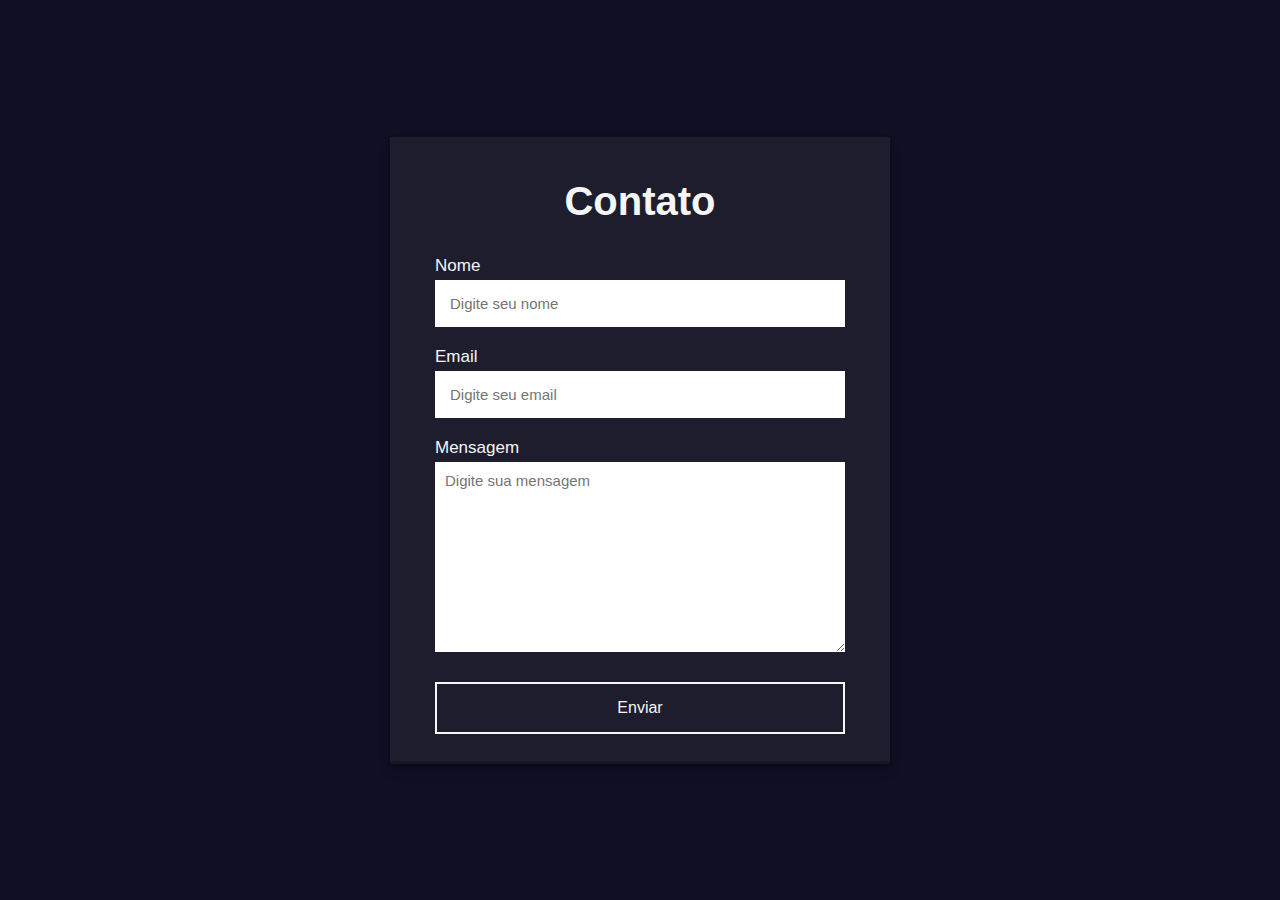
<file: index.html>
<!DOCTYPE html>
<html lang="en">
  <head>
    <meta charset="UTF-8" />
    <meta http-equiv="X-UA-Compatible" content="IE=edge" />
    <meta name="viewport" content="width=device-width, initial-scale=1.0" />
    <link rel="stylesheet" href="style.css" />
    <title>formulário</title>
  </head>
  <body>
    <section>
      <h2>Contato</h2>
      <form action="https://api.staticforms.xyz/submit" method="post">
        <label>Nome</label>
        <input
          type="text"
          name="name"
          id=""
          placeholder="Digite seu nome"
          autocomplete="off"
          required
        />
        <label>Email</label>
        <input
          type="email"
          name="email"
          id=""
          placeholder="Digite seu email"
          autocomplete="off"
          required
        />
        <label>Mensagem</label>
        <textarea
          name="message"
          cols="30"
          rows="10"
          placeholder="Digite sua mensagem"
          required
        ></textarea>
        <button type="submit">Enviar</button>

        <input
          type="hidden"
          name="accessKey"
          value="2e2b7414-68c9-4c67-b2ef-6b144d842374"
        />
        <input
          type="hidden"
          name="redirectTo"
          value="http://127.0.0.1:5500/obrigado.html"
        />
      </form>
    </section>
  </body>
</html>
</file>
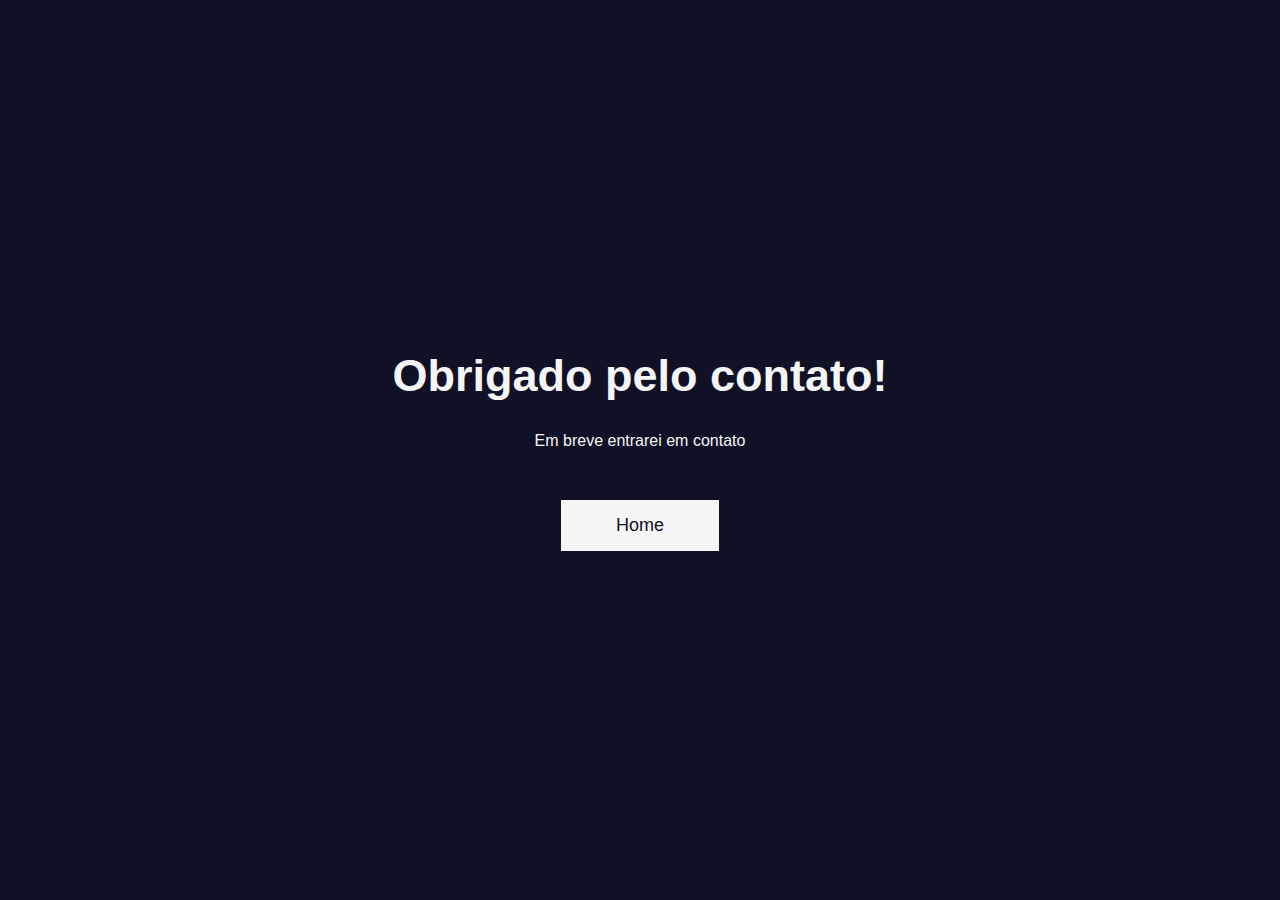
<file: obrigado.html>
<!DOCTYPE html>
<html lang="en">
  <head>
    <meta charset="UTF-8" />
    <meta http-equiv="X-UA-Compatible" content="IE=edge" />
    <meta name="viewport" content="width=device-width, initial-scale=1.0" />
    <link rel="stylesheet" href="style.css" />
    <title>Document</title>
  </head>
  <body class="main">
    <h1 class="text">Obrigado pelo contato!</h1>
    <p class="paragrafo">Em breve entrarei em contato</p>
    <a href="index.html" class="btn">Home</a>
  </body>
</html>
</file>
<file: style.css>
* {
    margin: 0;
    padding: 0;
    box-sizing: border-box;
    font-family: sans-serif;
}

body {
    display: flex;
    align-items: center;
    justify-content: center;
    min-height: 100vh;
    background: #101025;
}

section {
    display: flex;
    align-items: center;
    justify-content: center;
    flex-direction: column;
    padding: 10px 45px;
    background: #1d1d2e;
    width: 500px;
    box-shadow: rgba(0, 0, 0, 0.4) 0px 2px 4px, rgba(0, 0, 0, 0.3) 0px 7px 13px -3px, rgba(0, 0, 0, 0.2) 0px -3px 0px inset;
}

section h2 {
    color: #f5f5f5;
    font-size: 2.5rem;
    margin: 2rem;
}

section form {
    display: flex;
    flex-direction: column;
    width: 100%;
}

form label {
    color: #f5f5f5;
    font-size: 17px;
    margin-bottom: 4px;
}

form input {
    padding: 15px;
    outline: none;
    border: 0;
    margin-bottom: 20px;
    font-size: 15px;
    transition: all 0.5s;
}

form input:focus {
    border-radius: 16px;
}

form textarea {
    padding: 10px;
    outline: none;
    border: 0;
    font-size: 15px;
    margin-bottom: 30px;
    transition: all 0.5s;
}

form textarea:focus{
    border-radius: 16px;
}

form button {
    padding: 15px;
    cursor: pointer;
    font-size: 16px;
    background: transparent;
    border: 2px solid #f5f5f5;
    color: #f5f5f5;
    transition: all 1s;
    margin-bottom: 20px;
}

form button:hover {
    background: #f5f5f5;
    color: #101026;
    border-radius: 16px;
}


/* Page Obrigado */

.main {
    display: flex;
    align-items: center;
    justify-content: center;
    min-height: 100vh;
    background: #101026;
    flex-direction: column;
}

.text {
    font-size: 45px;
    color: #f5f5f5;
    margin-bottom: 30px;
}

.paragrafo {
    color: #f5f5f5;
    margin-bottom: 50px;

}

.btn {
    padding: 15px 55px;
    background: #f5f5f5;
    text-decoration: none;
    color: #101026;
    font-size: 18px;
    transition: all 0.5s;
}

.btn:hover {
    border-radius: 16px;
}
</file>
